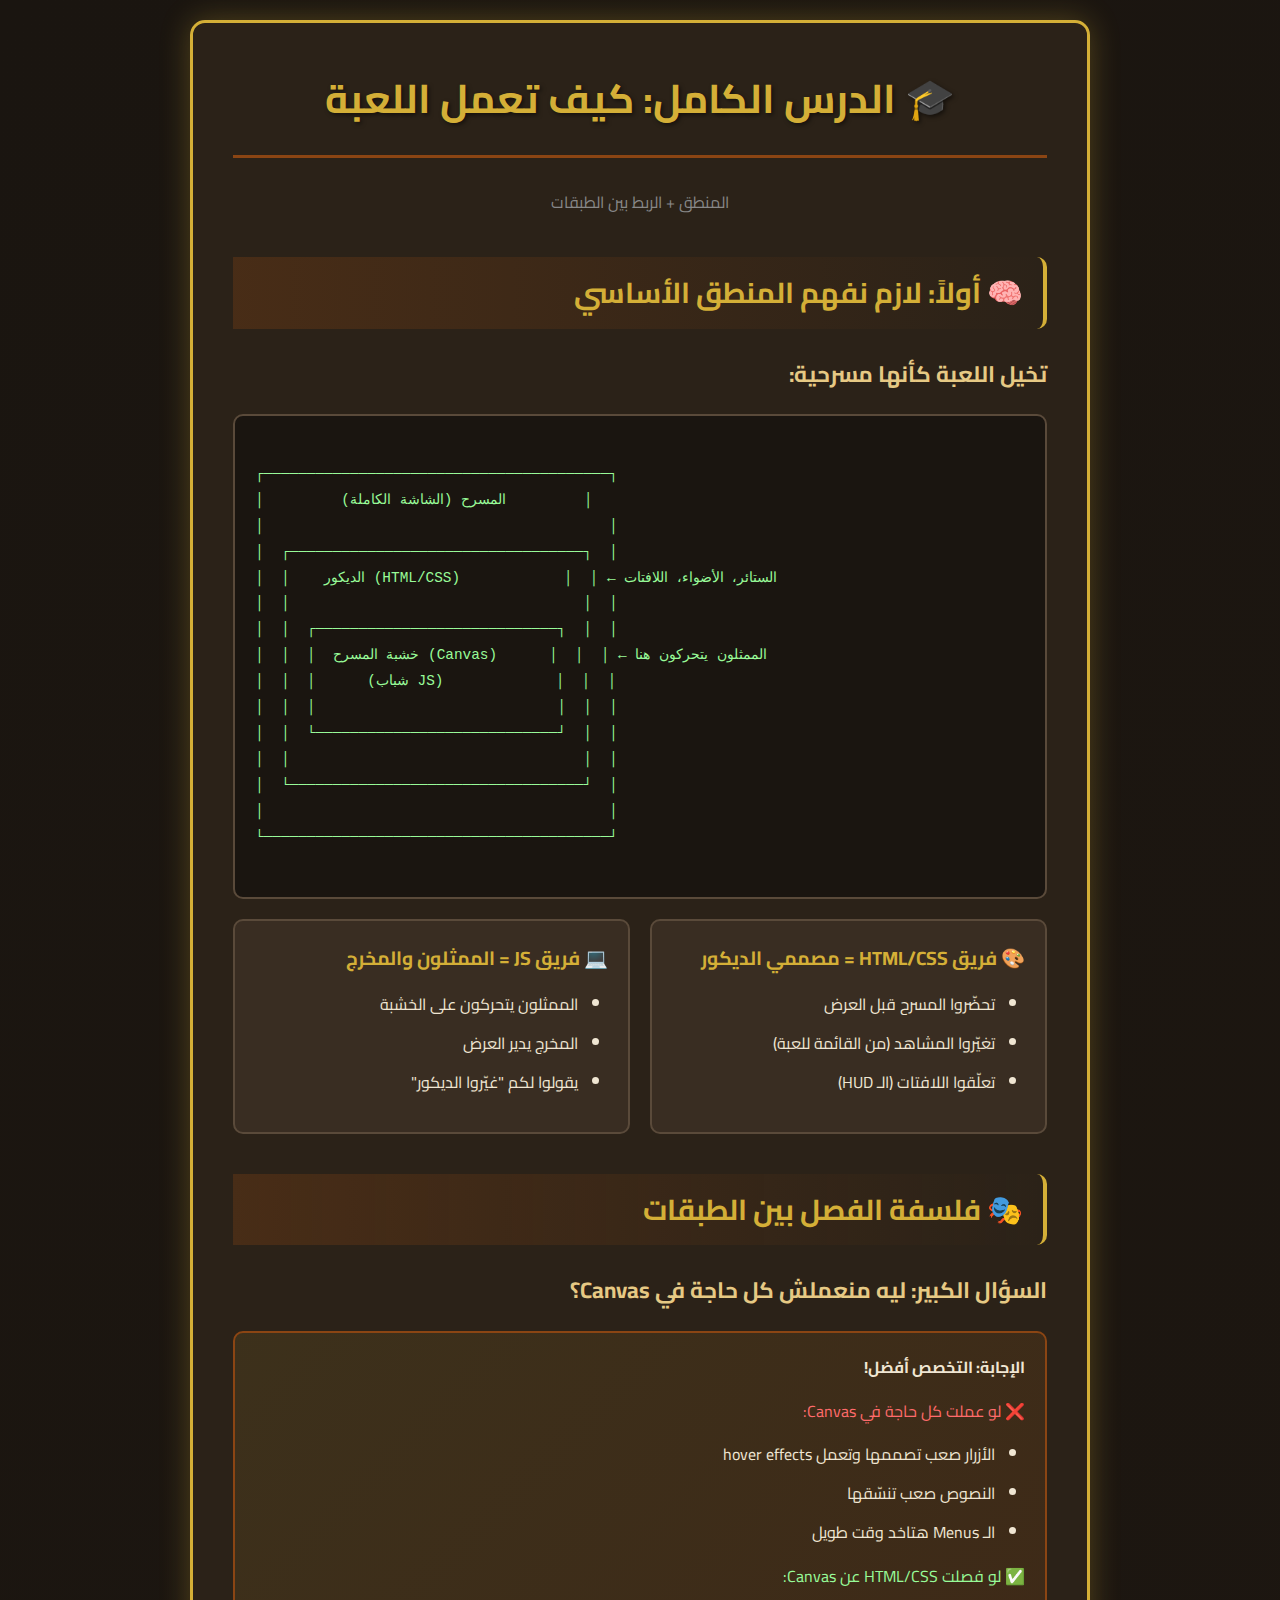
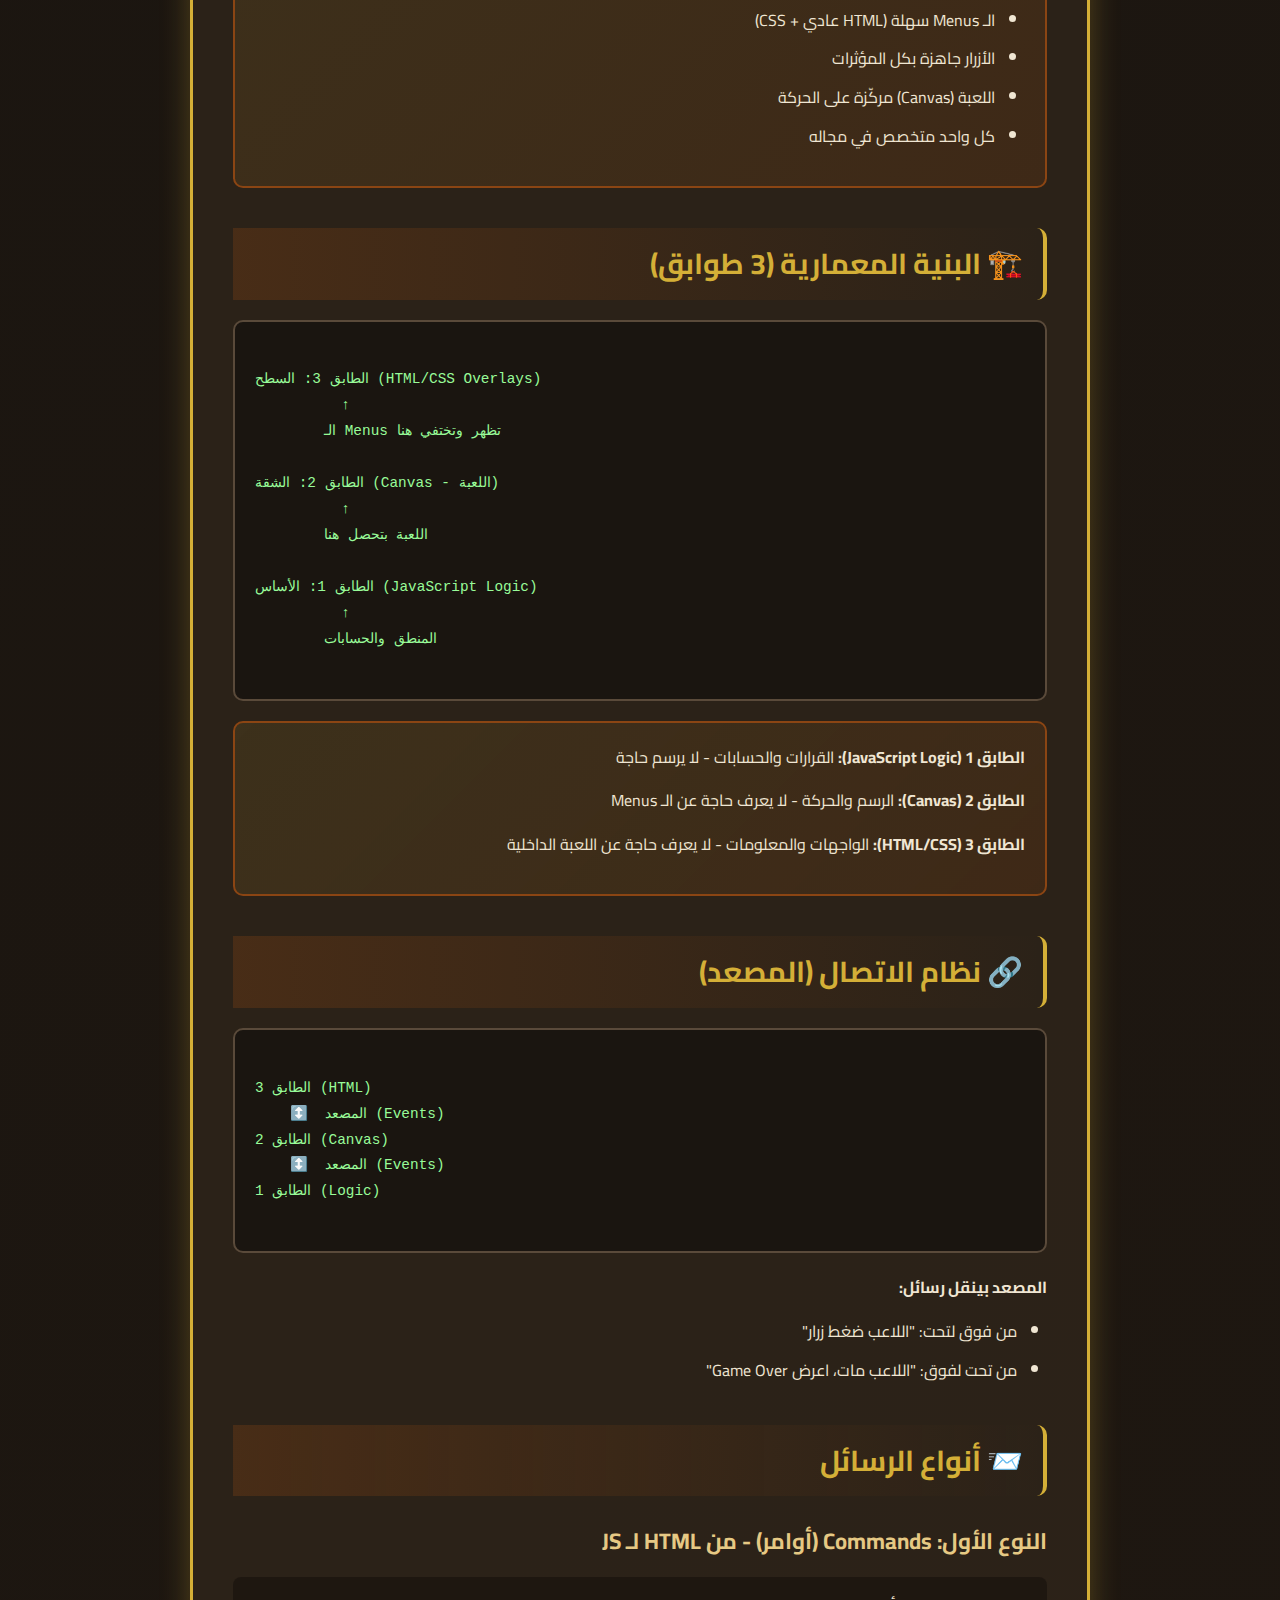
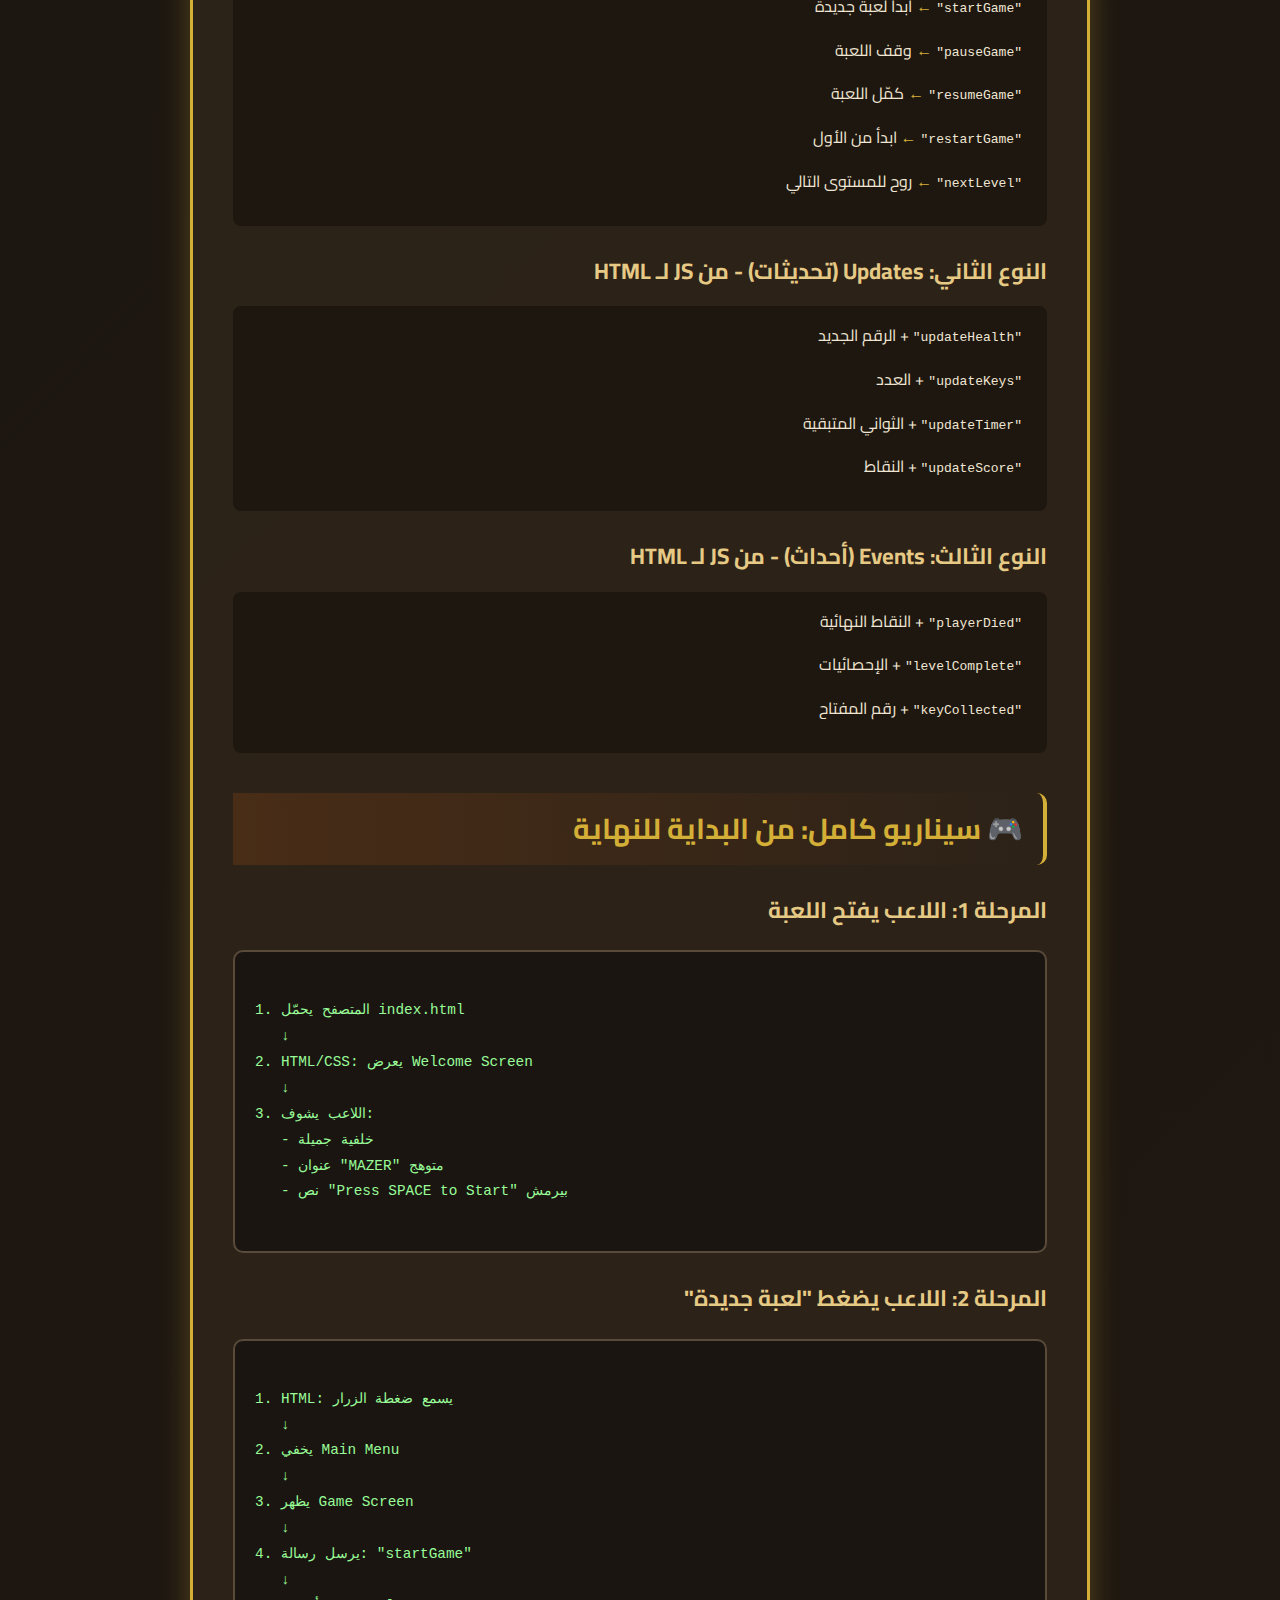
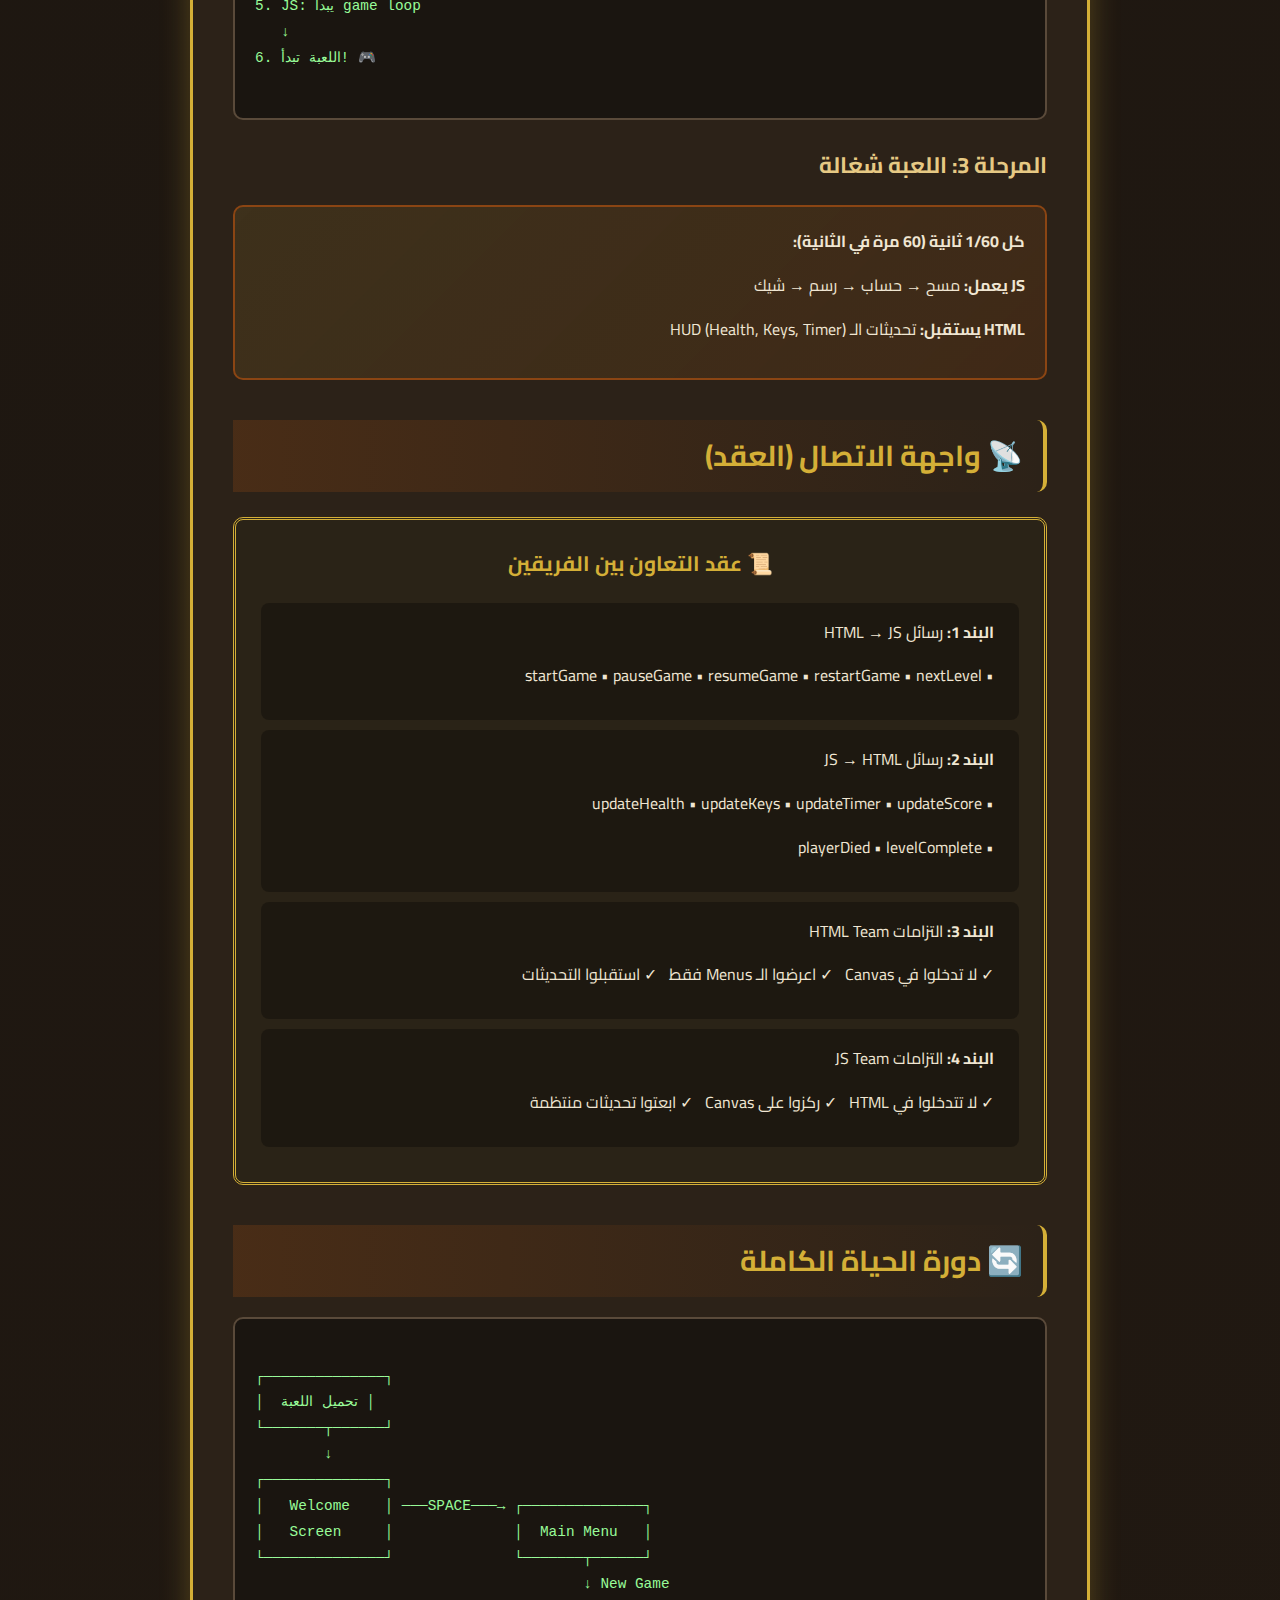
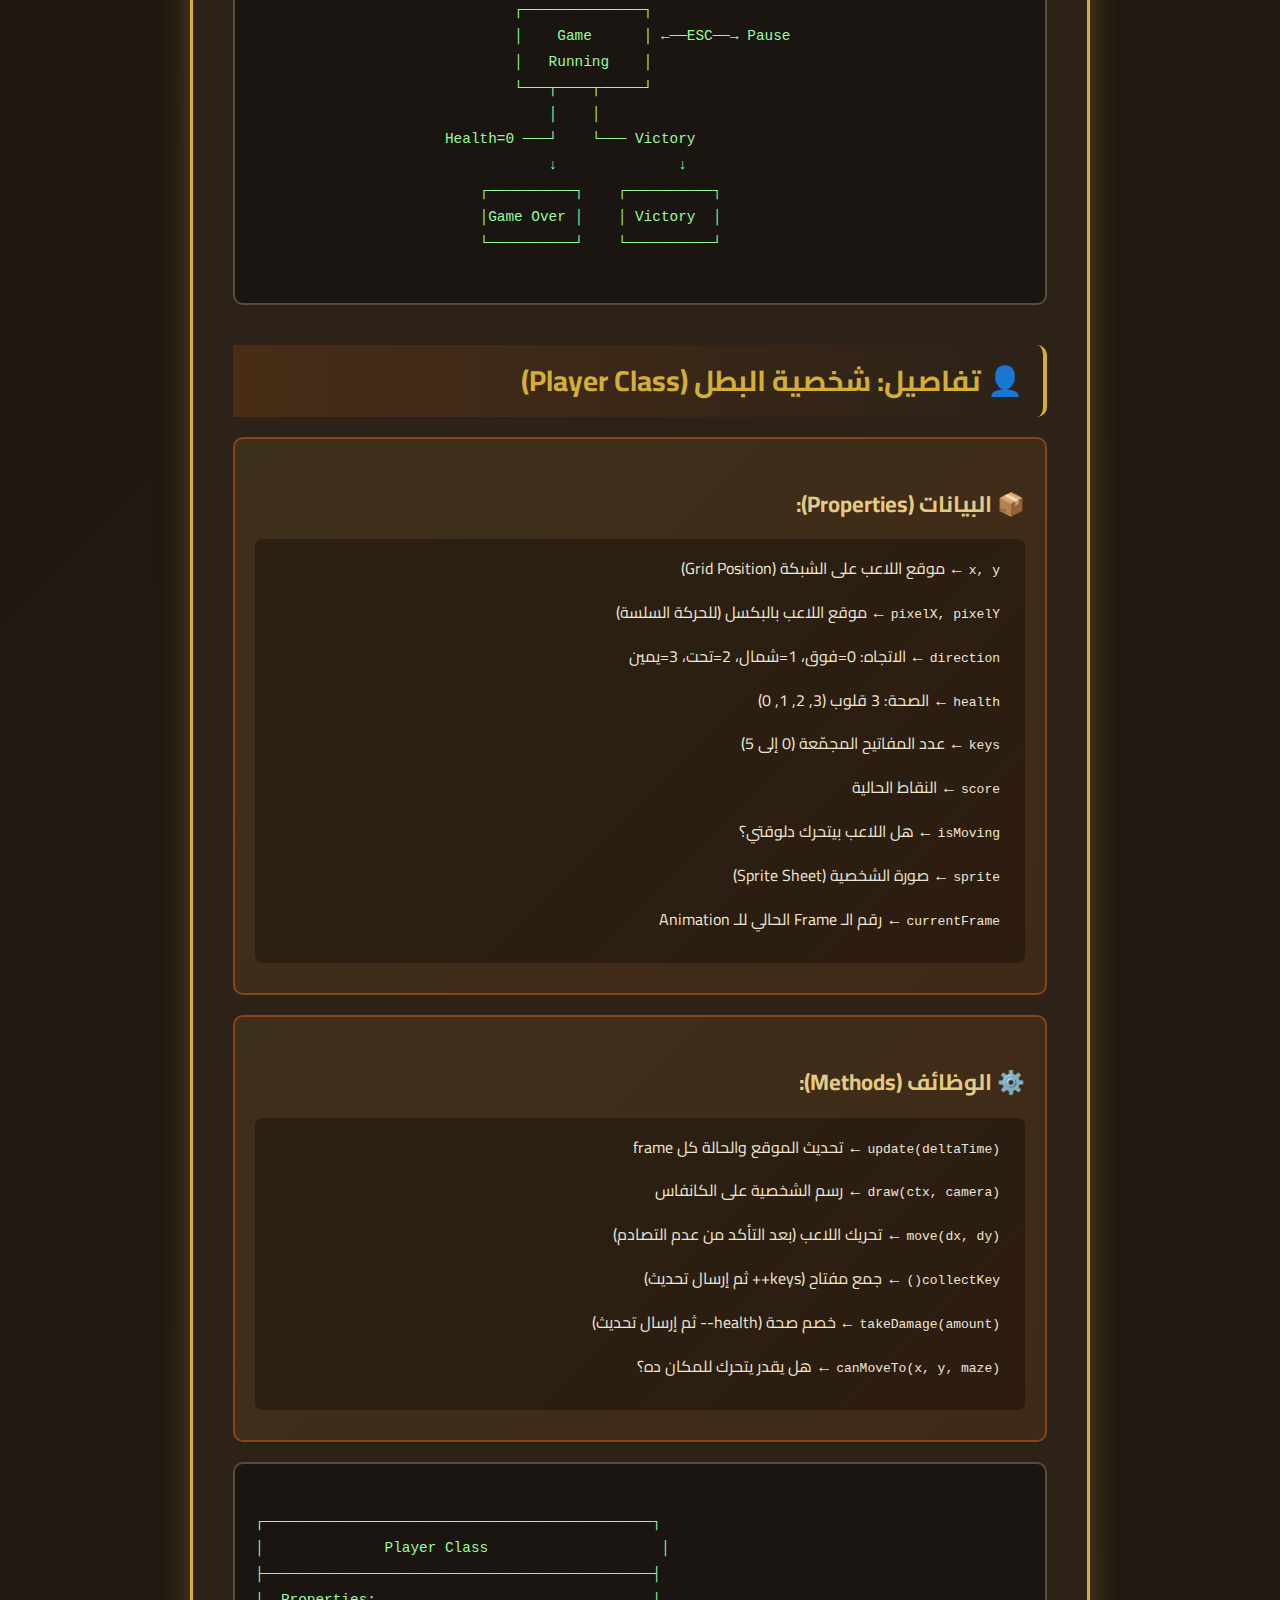
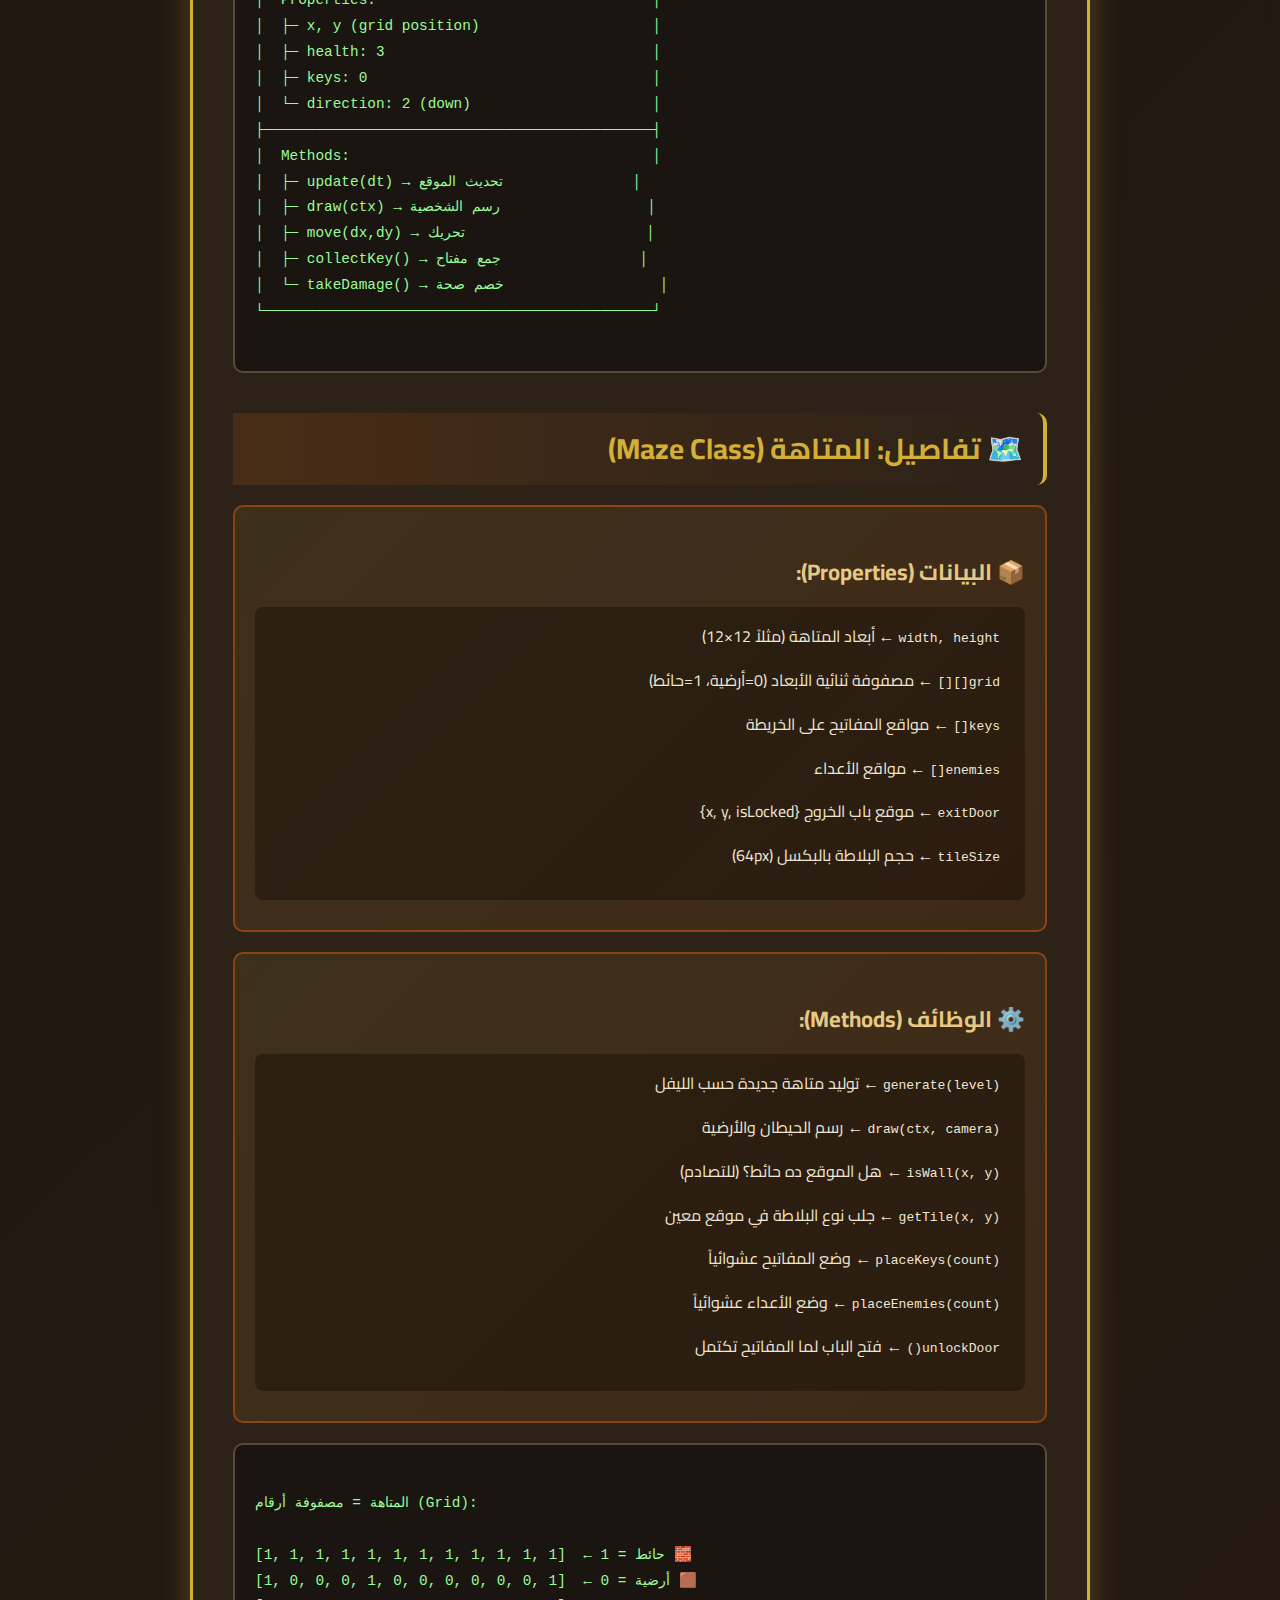
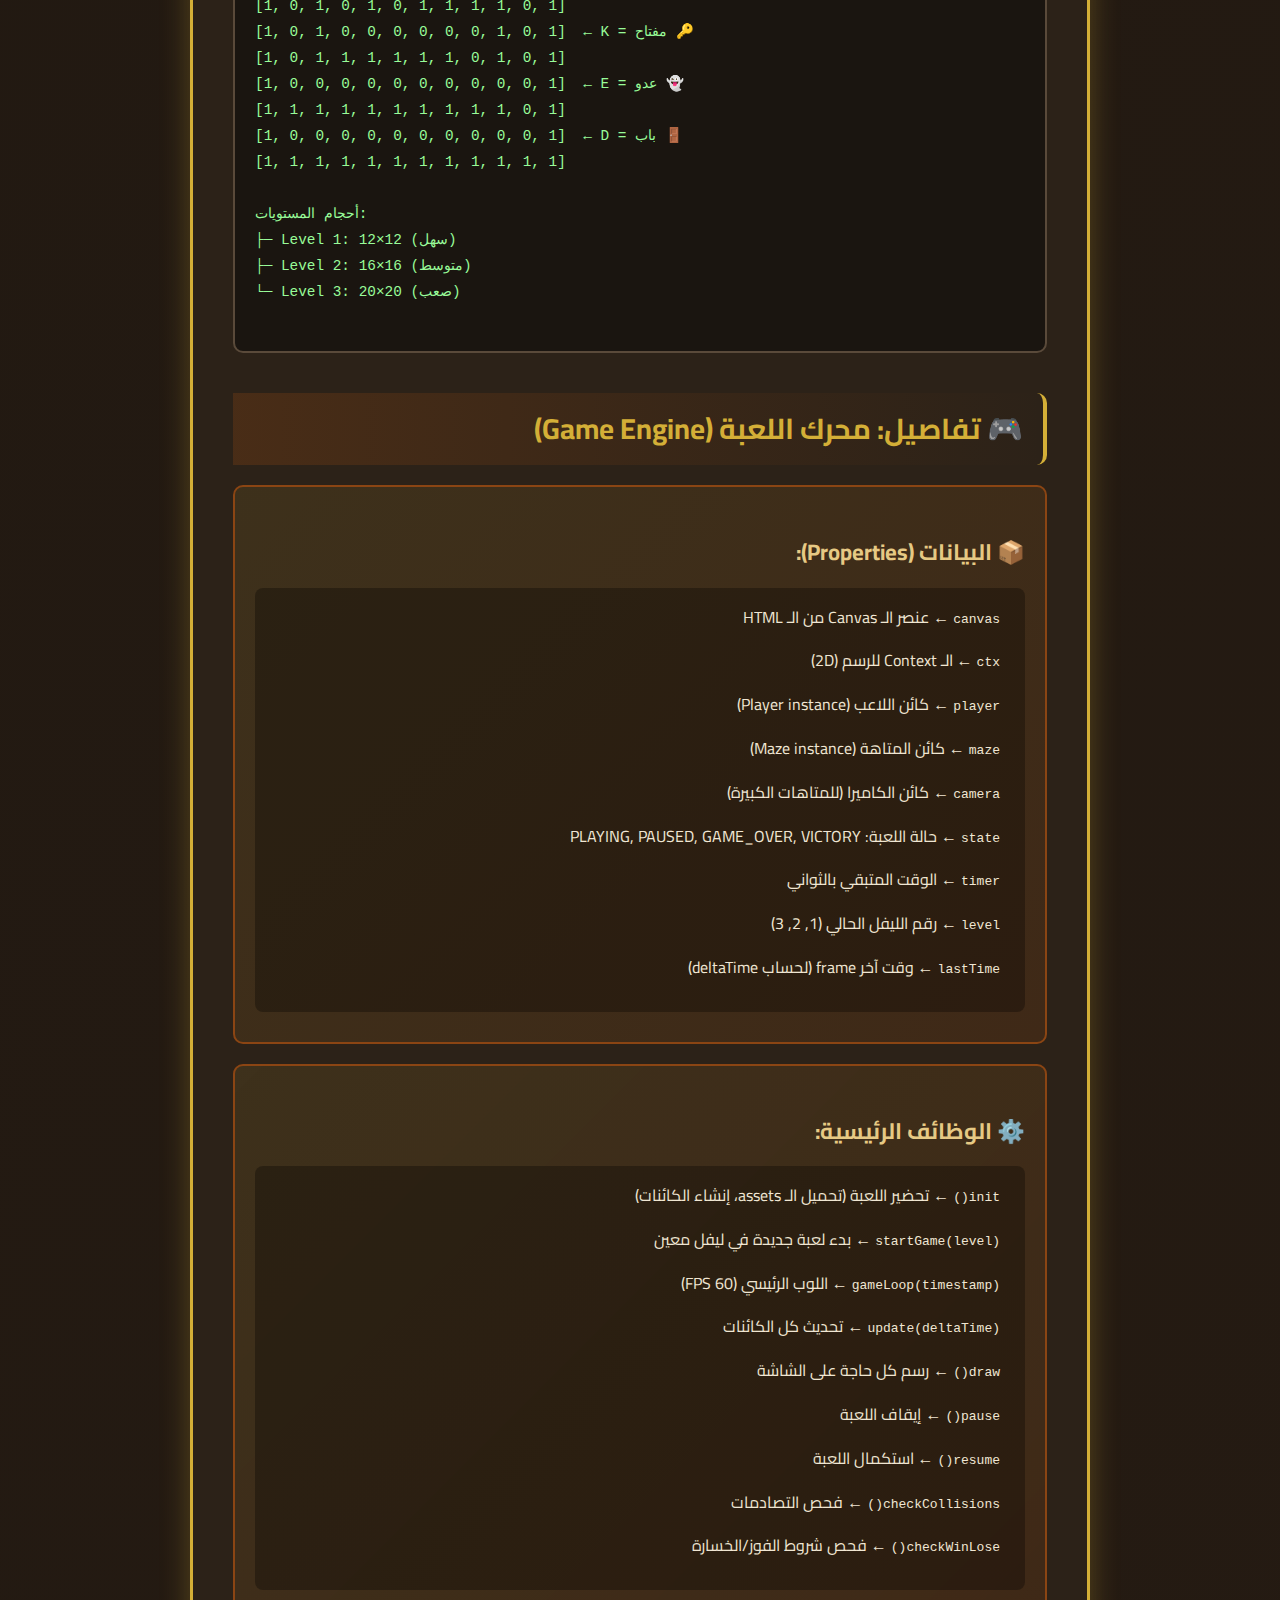
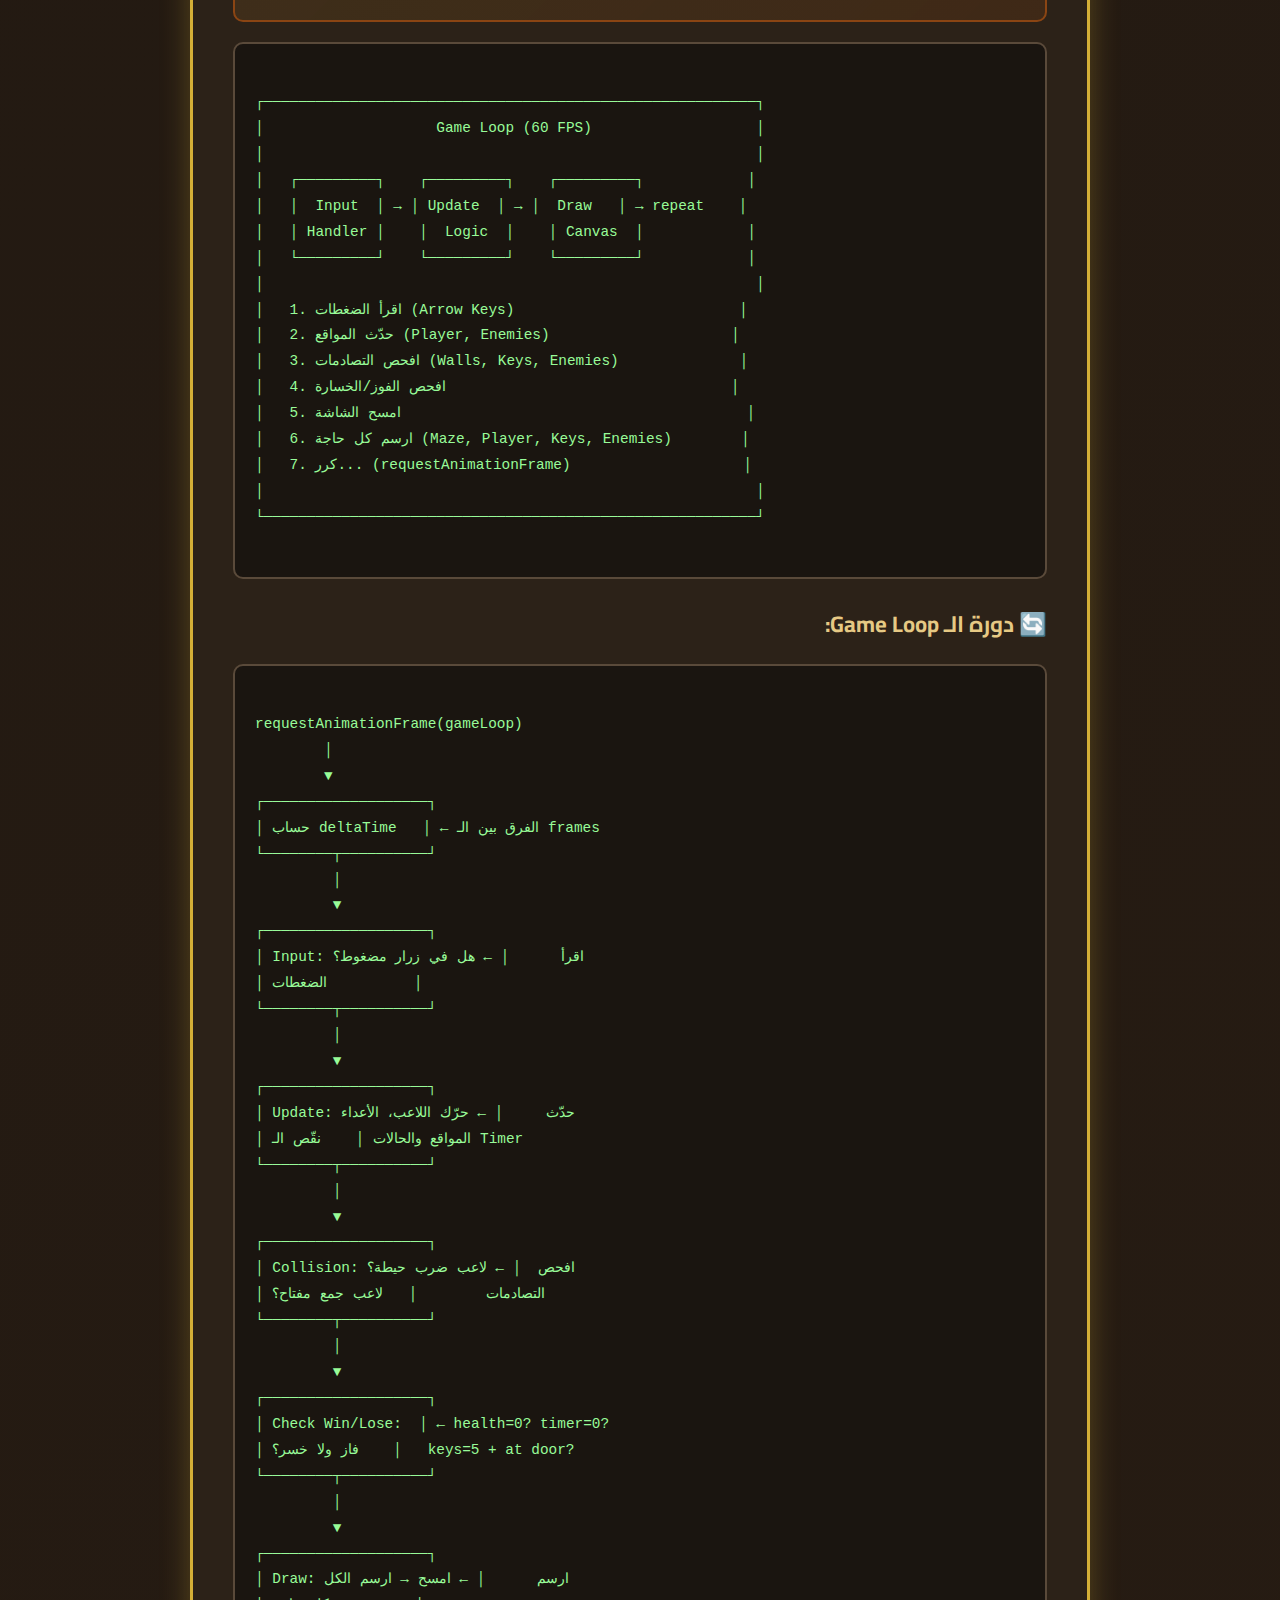
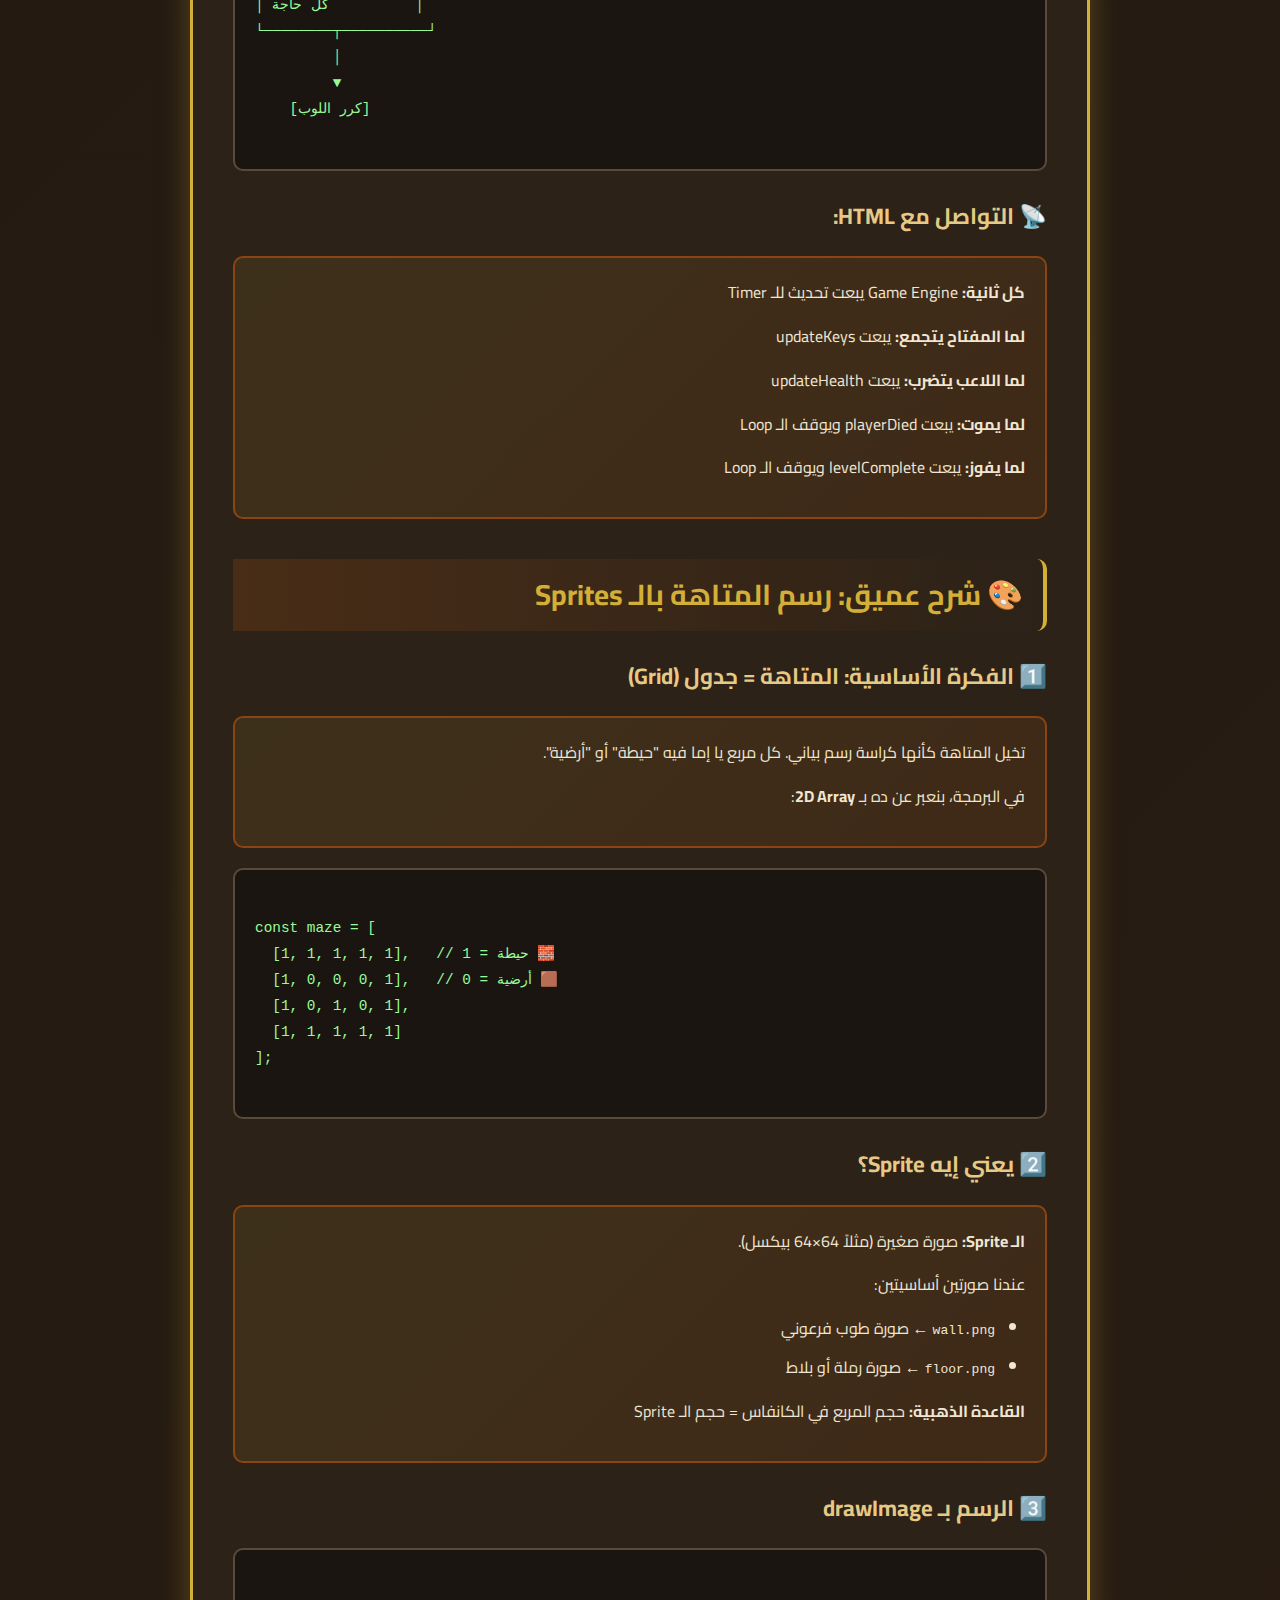
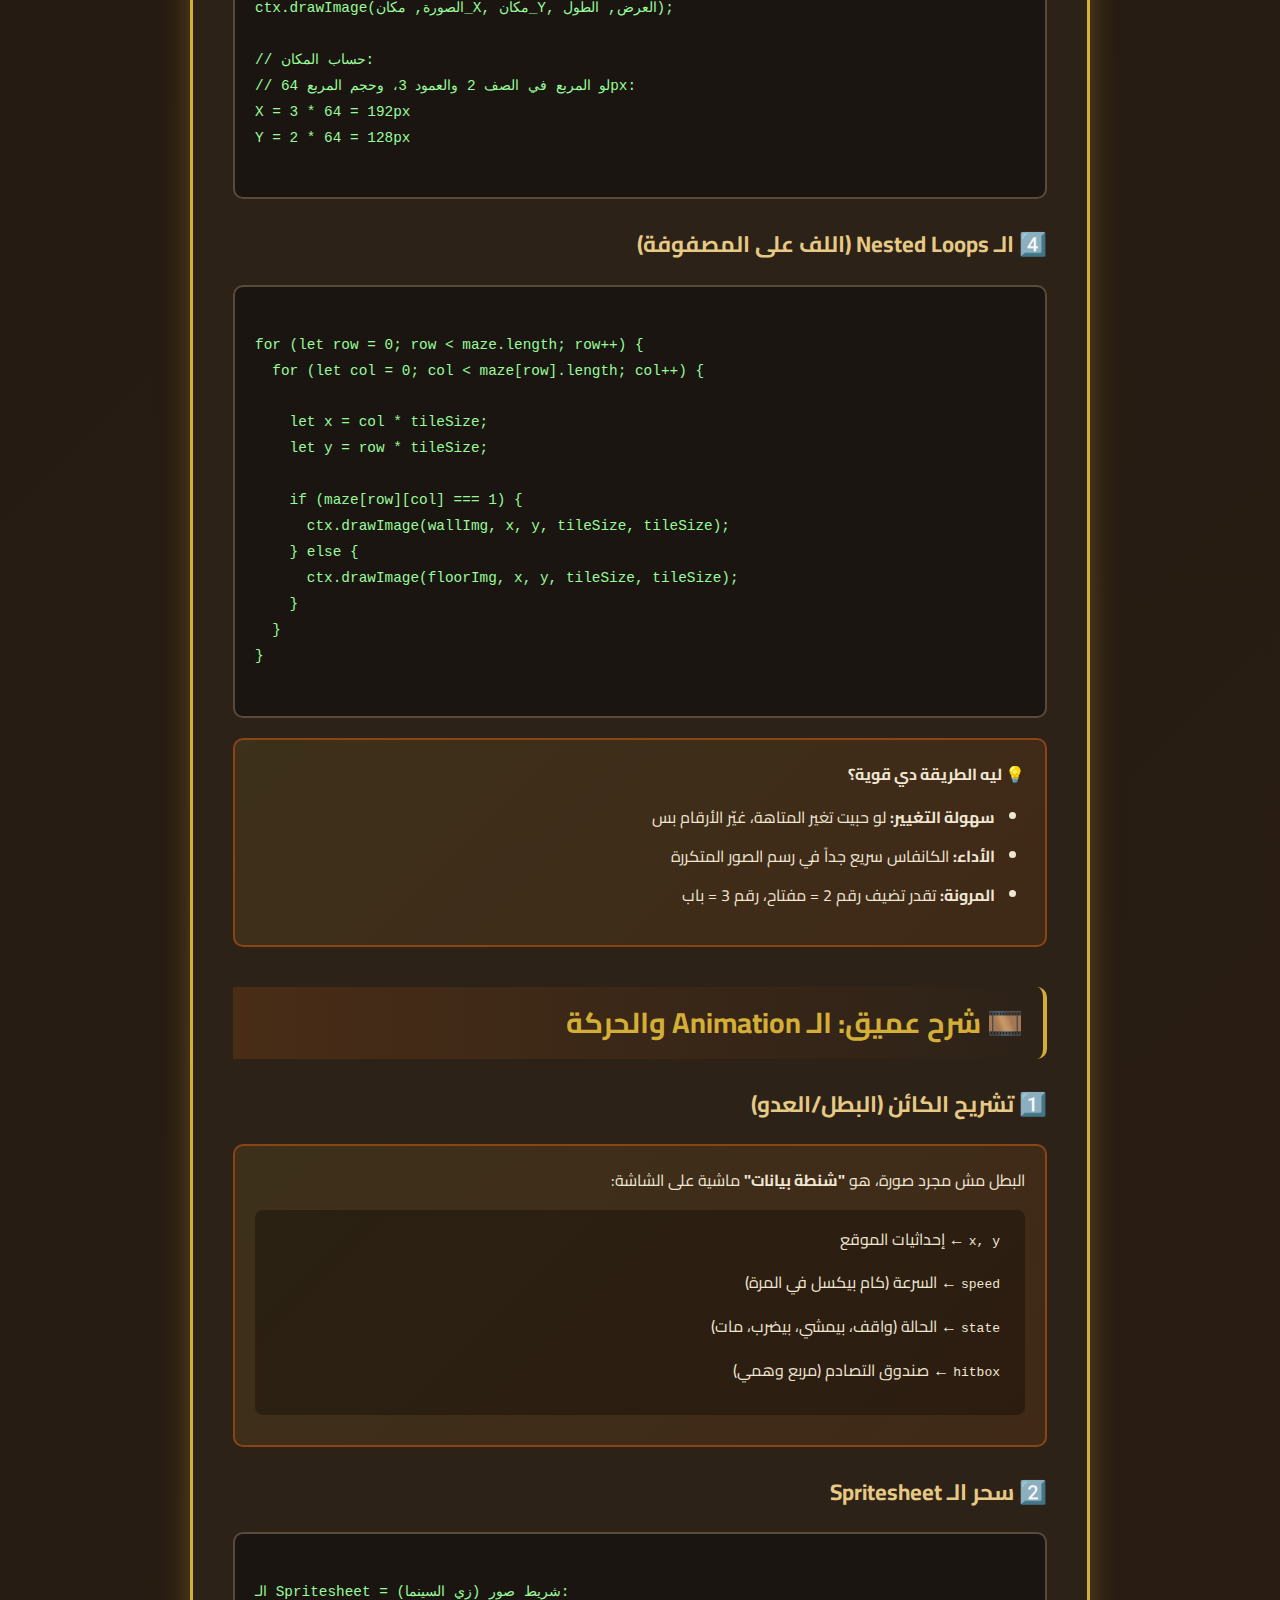
<file: guidance/game_architecture_docs.html>
<!DOCTYPE html>
<html lang="ar" dir="rtl">
<head>
    <meta charset="UTF-8">
    <meta name="viewport" content="width=device-width, initial-scale=1.0">
    <title>🎓 الدرس الكامل: كيف تعمل اللعبة</title>
    <style>
        @import url('https://fonts.googleapis.com/css2?family=Cairo:wght@400;600;700&display=swap');
        
        * {
            margin: 0;
            padding: 0;
            box-sizing: border-box;
        }
        
        body {
            font-family: 'Cairo', sans-serif;
            background: linear-gradient(135deg, #1a1510 0%, #2d1f14 100%);
            color: #f0e6d3;
            line-height: 1.8;
            padding: 20px;
            min-height: 100vh;
        }
        
        .container {
            max-width: 900px;
            margin: 0 auto;
            background: rgba(45, 35, 25, 0.9);
            border: 3px solid #d4af37;
            border-radius: 15px;
            padding: 40px;
            box-shadow: 0 0 30px rgba(212, 175, 55, 0.3);
        }
        
        h1 {
            color: #d4af37;
            text-align: center;
            font-size: 2.5em;
            margin-bottom: 30px;
            text-shadow: 2px 2px 4px rgba(0,0,0,0.5);
            border-bottom: 3px solid #8b4513;
            padding-bottom: 20px;
        }
        
        h2 {
            color: #d4af37;
            font-size: 1.8em;
            margin: 40px 0 20px;
            padding: 10px 20px;
            background: linear-gradient(90deg, rgba(139,69,19,0.3), transparent);
            border-right: 4px solid #d4af37;
            border-radius: 0 10px 10px 0;
        }
        
        h3 {
            color: #e6c984;
            font-size: 1.4em;
            margin: 25px 0 15px;
        }
        
        p {
            margin-bottom: 15px;
            text-align: justify;
        }
        
        .diagram {
            background: #1a1510;
            border: 2px solid #5a4a3a;
            border-radius: 10px;
            padding: 20px;
            margin: 20px 0;
            font-family: 'Courier New', monospace;
            direction: ltr;
            text-align: left;
            white-space: pre;
            overflow-x: auto;
            color: #98FB98;
            font-size: 0.9em;
        }
        
        .highlight-box {
            background: linear-gradient(135deg, rgba(212,175,55,0.1), rgba(139,69,19,0.2));
            border: 2px solid #8b4513;
            border-radius: 10px;
            padding: 20px;
            margin: 20px 0;
        }
        
        .good { color: #98FB98; }
        .bad { color: #ff6b6b; }
        
        ul, ol {
            margin: 15px 30px;
        }
        
        li {
            margin-bottom: 10px;
        }
        
        .team-section {
            display: grid;
            grid-template-columns: 1fr 1fr;
            gap: 20px;
            margin: 20px 0;
        }
        
        .team-card {
            background: rgba(90, 74, 58, 0.3);
            border: 2px solid #5a4a3a;
            border-radius: 10px;
            padding: 20px;
        }
        
        .team-card h4 {
            color: #d4af37;
            margin-bottom: 15px;
            font-size: 1.2em;
        }
        
        .contract {
            background: #2a2317;
            border: 3px double #d4af37;
            border-radius: 10px;
            padding: 25px;
            margin: 25px 0;
        }
        
        .contract h4 {
            text-align: center;
            color: #d4af37;
            margin-bottom: 20px;
            font-size: 1.3em;
        }
        
        .message-list {
            background: rgba(0,0,0,0.3);
            padding: 15px 25px;
            border-radius: 8px;
            margin: 10px 0;
        }
        
        .arrow {
            color: #d4af37;
            font-weight: bold;
        }
        
        .emoji {
            font-size: 1.2em;
        }
        
        .summary-box {
            background: linear-gradient(135deg, #3d3529, #2a2317);
            border: 3px solid #d4af37;
            border-radius: 15px;
            padding: 25px;
            margin: 30px 0;
        }
        
        .summary-box h3 {
            text-align: center;
            margin-bottom: 20px;
        }
        
        .check-list {
            list-style: none;
            margin: 0;
        }
        
        .check-list li::before {
            content: "✅ ";
        }
        
        @media (max-width: 768px) {
            .team-section {
                grid-template-columns: 1fr;
            }
            
            .container {
                padding: 20px;
            }
            
            h1 {
                font-size: 1.8em;
            }
        }
    </style>
</head>
<body>
    <div class="container">
        <h1>🎓 الدرس الكامل: كيف تعمل اللعبة</h1>
        <p style="text-align: center; color: #888; margin-bottom: 30px;">المنطق + الربط بين الطبقات</p>

        <!-- Section 1: Theater Analogy -->
        <h2>🧠 أولاً: لازم نفهم المنطق الأساسي</h2>
        
        <h3>تخيل اللعبة كأنها مسرحية:</h3>
        
        <div class="diagram">
┌────────────────────────────────────────┐
│         المسرح (الشاشة الكاملة)         │
│                                        │
│  ┌──────────────────────────────────┐  │
│  │    الديكور (HTML/CSS)            │  │ ← الستائر، الأضواء، اللافتات
│  │                                  │  │
│  │  ┌────────────────────────────┐  │  │
│  │  │  خشبة المسرح (Canvas)      │  │  │ ← الممثلون يتحركون هنا
│  │  │      (شباب JS)             │  │  │
│  │  │                            │  │  │
│  │  └────────────────────────────┘  │  │
│  │                                  │  │
│  └──────────────────────────────────┘  │
│                                        │
└────────────────────────────────────────┘
        </div>
        
        <div class="team-section">
            <div class="team-card">
                <h4>🎨 فريق HTML/CSS = مصممي الديكور</h4>
                <ul>
                    <li>تحضّروا المسرح قبل العرض</li>
                    <li>تغيّروا المشاهد (من القائمة للعبة)</li>
                    <li>تعلّقوا اللافتات (الـ HUD)</li>
                </ul>
            </div>
            <div class="team-card">
                <h4>💻 فريق JS = الممثلون والمخرج</h4>
                <ul>
                    <li>الممثلون يتحركون على الخشبة</li>
                    <li>المخرج يدير العرض</li>
                    <li>يقولوا لكم "غيّروا الديكور"</li>
                </ul>
            </div>
        </div>

        <!-- Section 2: Why Separate? -->
        <h2>🎭 فلسفة الفصل بين الطبقات</h2>
        
        <h3>السؤال الكبير: ليه منعملش كل حاجة في Canvas؟</h3>
        
        <div class="highlight-box">
            <p><strong>الإجابة: التخصص أفضل!</strong></p>
            
            <p class="bad">❌ لو عملت كل حاجة في Canvas:</p>
            <ul>
                <li>الأزرار صعب تصممها وتعمل hover effects</li>
                <li>النصوص صعب تنسّقها</li>
                <li>الـ Menus هتاخد وقت طويل</li>
            </ul>
            
            <p class="good">✅ لو فصلت HTML/CSS عن Canvas:</p>
            <ul>
                <li>الـ Menus سهلة (HTML عادي + CSS)</li>
                <li>الأزرار جاهزة بكل المؤثرات</li>
                <li>اللعبة (Canvas) مركّزة على الحركة</li>
                <li>كل واحد متخصص في مجاله</li>
            </ul>
        </div>

        <!-- Section 3: Architecture -->
        <h2>🏗️ البنية المعمارية (3 طوابق)</h2>
        
        <div class="diagram">
الطابق 3: السطح (HTML/CSS Overlays)
          ↑
        الـ Menus تظهر وتختفي هنا
        
الطابق 2: الشقة (Canvas - اللعبة)
          ↑
        اللعبة بتحصل هنا
        
الطابق 1: الأساس (JavaScript Logic)
          ↑
        المنطق والحسابات
        </div>
        
        <div class="highlight-box">
            <p><strong>الطابق 1 (JavaScript Logic):</strong> القرارات والحسابات - لا يرسم حاجة</p>
            <p><strong>الطابق 2 (Canvas):</strong> الرسم والحركة - لا يعرف حاجة عن الـ Menus</p>
            <p><strong>الطابق 3 (HTML/CSS):</strong> الواجهات والمعلومات - لا يعرف حاجة عن اللعبة الداخلية</p>
        </div>

        <!-- Section 4: Communication -->
        <h2>🔗 نظام الاتصال (المصعد)</h2>
        
        <div class="diagram">
الطابق 3 (HTML)
    ↕️  المصعد (Events)
الطابق 2 (Canvas)
    ↕️  المصعد (Events)
الطابق 1 (Logic)
        </div>
        
        <p><strong>المصعد بينقل رسائل:</strong></p>
        <ul>
            <li>من فوق لتحت: "اللاعب ضغط زرار"</li>
            <li>من تحت لفوق: "اللاعب مات، اعرض Game Over"</li>
        </ul>

        <!-- Section 5: Message Types -->
        <h2>📨 أنواع الرسائل</h2>
        
        <h3>النوع الأول: Commands (أوامر) - من HTML لـ JS</h3>
        <div class="message-list">
            <p><code>"startGame"</code> <span class="arrow">←</span> ابدأ لعبة جديدة</p>
            <p><code>"pauseGame"</code> <span class="arrow">←</span> وقف اللعبة</p>
            <p><code>"resumeGame"</code> <span class="arrow">←</span> كمّل اللعبة</p>
            <p><code>"restartGame"</code> <span class="arrow">←</span> ابدأ من الأول</p>
            <p><code>"nextLevel"</code> <span class="arrow">←</span> روح للمستوى التالي</p>
        </div>
        
        <h3>النوع الثاني: Updates (تحديثات) - من JS لـ HTML</h3>
        <div class="message-list">
            <p><code>"updateHealth"</code> + الرقم الجديد</p>
            <p><code>"updateKeys"</code> + العدد</p>
            <p><code>"updateTimer"</code> + الثواني المتبقية</p>
            <p><code>"updateScore"</code> + النقاط</p>
        </div>
        
        <h3>النوع الثالث: Events (أحداث) - من JS لـ HTML</h3>
        <div class="message-list">
            <p><code>"playerDied"</code> + النقاط النهائية</p>
            <p><code>"levelComplete"</code> + الإحصائيات</p>
            <p><code>"keyCollected"</code> + رقم المفتاح</p>
        </div>

        <!-- Section 6: Full Scenario -->
        <h2>🎮 سيناريو كامل: من البداية للنهاية</h2>
        
        <h3>المرحلة 1: اللاعب يفتح اللعبة</h3>
        <div class="diagram">
1. المتصفح يحمّل index.html
   ↓
2. HTML/CSS: يعرض Welcome Screen
   ↓
3. اللاعب يشوف:
   - خلفية جميلة
   - عنوان "MAZER" متوهج
   - نص "Press SPACE to Start" بيرمش
        </div>
        
        <h3>المرحلة 2: اللاعب يضغط "لعبة جديدة"</h3>
        <div class="diagram">
1. HTML: يسمع ضغطة الزرار
   ↓
2. يخفي Main Menu
   ↓
3. يظهر Game Screen
   ↓
4. يرسل رسالة: "startGame"
   ↓
5. JS: يبدأ game loop
   ↓
6. اللعبة تبدأ! 🎮
        </div>
        
        <h3>المرحلة 3: اللعبة شغالة</h3>
        <div class="highlight-box">
            <p><strong>كل 1/60 ثانية (60 مرة في الثانية):</strong></p>
            <p><strong>JS يعمل:</strong> مسح → حساب → رسم → شيك</p>
            <p><strong>HTML يستقبل:</strong> تحديثات الـ HUD (Health, Keys, Timer)</p>
        </div>

        <!-- Section 7: Contract -->
        <h2>📡 واجهة الاتصال (العقد)</h2>
        
        <div class="contract">
            <h4>📜 عقد التعاون بين الفريقين</h4>
            
            <div class="message-list">
                <p><strong>البند 1:</strong> رسائل HTML → JS</p>
                <p>• startGame • pauseGame • resumeGame • restartGame • nextLevel</p>
            </div>
            
            <div class="message-list">
                <p><strong>البند 2:</strong> رسائل JS → HTML</p>
                <p>• updateHealth • updateKeys • updateTimer • updateScore</p>
                <p>• playerDied • levelComplete</p>
            </div>
            
            <div class="message-list">
                <p><strong>البند 3:</strong> التزامات HTML Team</p>
                <p>✓ لا تدخلوا في Canvas &nbsp; ✓ اعرضوا الـ Menus فقط &nbsp; ✓ استقبلوا التحديثات</p>
            </div>
            
            <div class="message-list">
                <p><strong>البند 4:</strong> التزامات JS Team</p>
                <p>✓ لا تتدخلوا في HTML &nbsp; ✓ ركزوا على Canvas &nbsp; ✓ ابعتوا تحديثات منتظمة</p>
            </div>
        </div>

        <!-- Section 8: Life Cycle -->
        <h2>🔄 دورة الحياة الكاملة</h2>
        
        <div class="diagram">
┌──────────────┐
│  تحميل اللعبة │
└───────┬──────┘
        ↓
┌──────────────┐
│   Welcome    │ ───SPACE───→ ┌──────────────┐
│   Screen     │              │  Main Menu   │
└──────────────┘              └───────┬──────┘
                                      ↓ New Game
                              ┌──────────────┐
                              │    Game      │ ←──ESC──→ Pause
                              │   Running    │
                              └───┬────┬─────┘
                                  │    │
                      Health=0 ───┘    └─── Victory
                                  ↓              ↓
                          ┌──────────┐    ┌──────────┐
                          │Game Over │    │ Victory  │
                          └──────────┘    └──────────┘
        </div>

        <!-- Section 9: JS Modules Detail -->
        <h2>👤 تفاصيل: شخصية البطل (Player Class)</h2>
        
        <div class="highlight-box">
            <h3>📦 البيانات (Properties):</h3>
            <div class="message-list">
                <p><code>x, y</code> ← موقع اللاعب على الشبكة (Grid Position)</p>
                <p><code>pixelX, pixelY</code> ← موقع اللاعب بالبكسل (للحركة السلسة)</p>
                <p><code>direction</code> ← الاتجاه: 0=فوق، 1=شمال، 2=تحت، 3=يمين</p>
                <p><code>health</code> ← الصحة: 3 قلوب (3, 2, 1, 0)</p>
                <p><code>keys</code> ← عدد المفاتيح المجمّعة (0 إلى 5)</p>
                <p><code>score</code> ← النقاط الحالية</p>
                <p><code>isMoving</code> ← هل اللاعب بيتحرك دلوقتي؟</p>
                <p><code>sprite</code> ← صورة الشخصية (Sprite Sheet)</p>
                <p><code>currentFrame</code> ← رقم الـ Frame الحالي للـ Animation</p>
            </div>
        </div>
        
        <div class="highlight-box">
            <h3>⚙️ الوظائف (Methods):</h3>
            <div class="message-list">
                <p><code>update(deltaTime)</code> ← تحديث الموقع والحالة كل frame</p>
                <p><code>draw(ctx, camera)</code> ← رسم الشخصية على الكانفاس</p>
                <p><code>move(dx, dy)</code> ← تحريك اللاعب (بعد التأكد من عدم التصادم)</p>
                <p><code>collectKey()</code> ← جمع مفتاح (keys++ ثم إرسال تحديث)</p>
                <p><code>takeDamage(amount)</code> ← خصم صحة (health-- ثم إرسال تحديث)</p>
                <p><code>canMoveTo(x, y, maze)</code> ← هل يقدر يتحرك للمكان ده؟</p>
            </div>
        </div>
        
        <div class="diagram">
┌─────────────────────────────────────────────┐
│              Player Class                    │
├─────────────────────────────────────────────┤
│  Properties:                                │
│  ├─ x, y (grid position)                    │
│  ├─ health: 3                               │
│  ├─ keys: 0                                 │
│  └─ direction: 2 (down)                     │
├─────────────────────────────────────────────┤
│  Methods:                                   │
│  ├─ update(dt) → تحديث الموقع               │
│  ├─ draw(ctx) → رسم الشخصية                 │
│  ├─ move(dx,dy) → تحريك                     │
│  ├─ collectKey() → جمع مفتاح                │
│  └─ takeDamage() → خصم صحة                  │
└─────────────────────────────────────────────┘
        </div>

        <!-- Maze Class -->
        <h2>🗺️ تفاصيل: المتاهة (Maze Class)</h2>
        
        <div class="highlight-box">
            <h3>📦 البيانات (Properties):</h3>
            <div class="message-list">
                <p><code>width, height</code> ← أبعاد المتاهة (مثلاً 12×12)</p>
                <p><code>grid[][]</code> ← مصفوفة ثنائية الأبعاد (0=أرضية، 1=حائط)</p>
                <p><code>keys[]</code> ← مواقع المفاتيح على الخريطة</p>
                <p><code>enemies[]</code> ← مواقع الأعداء</p>
                <p><code>exitDoor</code> ← موقع باب الخروج {x, y, isLocked}</p>
                <p><code>tileSize</code> ← حجم البلاطة بالبكسل (64px)</p>
            </div>
        </div>
        
        <div class="highlight-box">
            <h3>⚙️ الوظائف (Methods):</h3>
            <div class="message-list">
                <p><code>generate(level)</code> ← توليد متاهة جديدة حسب الليفل</p>
                <p><code>draw(ctx, camera)</code> ← رسم الحيطان والأرضية</p>
                <p><code>isWall(x, y)</code> ← هل الموقع ده حائط؟ (للتصادم)</p>
                <p><code>getTile(x, y)</code> ← جلب نوع البلاطة في موقع معين</p>
                <p><code>placeKeys(count)</code> ← وضع المفاتيح عشوائياً</p>
                <p><code>placeEnemies(count)</code> ← وضع الأعداء عشوائياً</p>
                <p><code>unlockDoor()</code> ← فتح الباب لما المفاتيح تكتمل</p>
            </div>
        </div>
        
        <div class="diagram">
المتاهة = مصفوفة أرقام (Grid):

[1, 1, 1, 1, 1, 1, 1, 1, 1, 1, 1, 1]  ← 1 = حائط 🧱
[1, 0, 0, 0, 1, 0, 0, 0, 0, 0, 0, 1]  ← 0 = أرضية 🟫
[1, 0, 1, 0, 1, 0, 1, 1, 1, 1, 0, 1]
[1, 0, 1, 0, 0, 0, 0, 0, 0, 1, 0, 1]  ← K = مفتاح 🔑
[1, 0, 1, 1, 1, 1, 1, 1, 0, 1, 0, 1]
[1, 0, 0, 0, 0, 0, 0, 0, 0, 0, 0, 1]  ← E = عدو 👻
[1, 1, 1, 1, 1, 1, 1, 1, 1, 1, 0, 1]
[1, 0, 0, 0, 0, 0, 0, 0, 0, 0, 0, 1]  ← D = باب 🚪
[1, 1, 1, 1, 1, 1, 1, 1, 1, 1, 1, 1]

أحجام المستويات:
├─ Level 1: 12×12 (سهل)
├─ Level 2: 16×16 (متوسط)
└─ Level 3: 20×20 (صعب)
        </div>

        <!-- Game Engine -->
        <h2>🎮 تفاصيل: محرك اللعبة (Game Engine)</h2>
        
        <div class="highlight-box">
            <h3>📦 البيانات (Properties):</h3>
            <div class="message-list">
                <p><code>canvas</code> ← عنصر الـ Canvas من الـ HTML</p>
                <p><code>ctx</code> ← الـ Context للرسم (2D)</p>
                <p><code>player</code> ← كائن اللاعب (Player instance)</p>
                <p><code>maze</code> ← كائن المتاهة (Maze instance)</p>
                <p><code>camera</code> ← كائن الكاميرا (للمتاهات الكبيرة)</p>
                <p><code>state</code> ← حالة اللعبة: PLAYING, PAUSED, GAME_OVER, VICTORY</p>
                <p><code>timer</code> ← الوقت المتبقي بالثواني</p>
                <p><code>level</code> ← رقم الليفل الحالي (1, 2, 3)</p>
                <p><code>lastTime</code> ← وقت آخر frame (لحساب deltaTime)</p>
            </div>
        </div>
        
        <div class="highlight-box">
            <h3>⚙️ الوظائف الرئيسية:</h3>
            <div class="message-list">
                <p><code>init()</code> ← تحضير اللعبة (تحميل الـ assets، إنشاء الكائنات)</p>
                <p><code>startGame(level)</code> ← بدء لعبة جديدة في ليفل معين</p>
                <p><code>gameLoop(timestamp)</code> ← اللوب الرئيسي (60 FPS)</p>
                <p><code>update(deltaTime)</code> ← تحديث كل الكائنات</p>
                <p><code>draw()</code> ← رسم كل حاجة على الشاشة</p>
                <p><code>pause()</code> ← إيقاف اللعبة</p>
                <p><code>resume()</code> ← استكمال اللعبة</p>
                <p><code>checkCollisions()</code> ← فحص التصادمات</p>
                <p><code>checkWinLose()</code> ← فحص شروط الفوز/الخسارة</p>
            </div>
        </div>
        
        <div class="diagram">
┌─────────────────────────────────────────────────────────┐
│                    Game Loop (60 FPS)                   │
│                                                         │
│   ┌─────────┐    ┌─────────┐    ┌─────────┐            │
│   │  Input  │ → │ Update  │ → │  Draw   │ → repeat    │
│   │ Handler │    │  Logic  │    │ Canvas  │            │
│   └─────────┘    └─────────┘    └─────────┘            │
│                                                         │
│   1. اقرأ الضغطات (Arrow Keys)                          │
│   2. حدّث المواقع (Player, Enemies)                     │
│   3. افحص التصادمات (Walls, Keys, Enemies)              │
│   4. افحص الفوز/الخسارة                                 │
│   5. امسح الشاشة                                        │
│   6. ارسم كل حاجة (Maze, Player, Keys, Enemies)        │
│   7. كرر... (requestAnimationFrame)                    │
│                                                         │
└─────────────────────────────────────────────────────────┘
        </div>
        
        <h3>🔄 دورة الـ Game Loop:</h3>
        <div class="diagram">
requestAnimationFrame(gameLoop)
        │
        ▼
┌───────────────────┐
│ حساب deltaTime   │ ← الفرق بين الـ frames
└────────┬──────────┘
         │
         ▼
┌───────────────────┐
│ Input: اقرأ      │ ← هل في زرار مضغوط؟
│ الضغطات          │
└────────┬──────────┘
         │
         ▼
┌───────────────────┐
│ Update: حدّث     │ ← حرّك اللاعب، الأعداء
│ المواقع والحالات │    نقّص الـ Timer
└────────┬──────────┘
         │
         ▼
┌───────────────────┐
│ Collision: افحص  │ ← لاعب ضرب حيطة؟
│ التصادمات        │   لاعب جمع مفتاح؟
└────────┬──────────┘
         │
         ▼
┌───────────────────┐
│ Check Win/Lose:  │ ← health=0? timer=0?
│ فاز ولا خسر؟    │   keys=5 + at door?
└────────┬──────────┘
         │
         ▼
┌───────────────────┐
│ Draw: ارسم      │ ← امسح → ارسم الكل
│ كل حاجة          │
└────────┬──────────┘
         │
         ▼
    [كرر اللوب]
        </div>

        <h3>📡 التواصل مع HTML:</h3>
        <div class="highlight-box">
            <p><strong>كل ثانية:</strong> Game Engine يبعت تحديث للـ Timer</p>
            <p><strong>لما المفتاح يتجمع:</strong> يبعت updateKeys</p>
            <p><strong>لما اللاعب يتضرب:</strong> يبعت updateHealth</p>
            <p><strong>لما يموت:</strong> يبعت playerDied ويوقف الـ Loop</p>
            <p><strong>لما يفوز:</strong> يبعت levelComplete ويوقف الـ Loop</p>
        </div>
        <!-- Section: Deep Dive - Canvas & Sprites -->
        <h2>🎨 شرح عميق: رسم المتاهة بالـ Sprites</h2>
        
        <h3>1️⃣ الفكرة الأساسية: المتاهة = جدول (Grid)</h3>
        <div class="highlight-box">
            <p>تخيل المتاهة كأنها كراسة رسم بياني. كل مربع يا إما فيه "حيطة" أو "أرضية".</p>
            <p>في البرمجة، بنعبر عن ده بـ <strong>2D Array</strong>:</p>
        </div>
        
        <div class="diagram">
const maze = [
  [1, 1, 1, 1, 1],   // 1 = حيطة 🧱
  [1, 0, 0, 0, 1],   // 0 = أرضية 🟫
  [1, 0, 1, 0, 1],
  [1, 1, 1, 1, 1]
];
        </div>
        
        <h3>2️⃣ يعني إيه Sprite؟</h3>
        <div class="highlight-box">
            <p><strong>الـ Sprite:</strong> صورة صغيرة (مثلاً 64×64 بيكسل).</p>
            <p>عندنا صورتين أساسيتين:</p>
            <ul>
                <li><code>wall.png</code> ← صورة طوب فرعوني</li>
                <li><code>floor.png</code> ← صورة رملة أو بلاط</li>
            </ul>
            <p><strong>القاعدة الذهبية:</strong> حجم المربع في الكانفاس = حجم الـ Sprite</p>
        </div>
        
        <h3>3️⃣ الرسم بـ drawImage</h3>
        <div class="diagram">
ctx.drawImage(الصورة, مكان_X, مكان_Y, العرض, الطول);

// حساب المكان:
// لو المربع في الصف 2 والعمود 3، وحجم المربع 64px:
X = 3 * 64 = 192px
Y = 2 * 64 = 128px
        </div>
        
        <h3>4️⃣ الـ Nested Loops (اللف على المصفوفة)</h3>
        <div class="diagram">
for (let row = 0; row < maze.length; row++) {
  for (let col = 0; col < maze[row].length; col++) {
    
    let x = col * tileSize;
    let y = row * tileSize;

    if (maze[row][col] === 1) {
      ctx.drawImage(wallImg, x, y, tileSize, tileSize);
    } else {
      ctx.drawImage(floorImg, x, y, tileSize, tileSize);
    }
  }
}
        </div>
        
        <div class="highlight-box">
            <h4>💡 ليه الطريقة دي قوية؟</h4>
            <ul>
                <li><strong>سهولة التغيير:</strong> لو حبيت تغير المتاهة، غيّر الأرقام بس</li>
                <li><strong>الأداء:</strong> الكانفاس سريع جداً في رسم الصور المتكررة</li>
                <li><strong>المرونة:</strong> تقدر تضيف رقم 2 = مفتاح، رقم 3 = باب</li>
            </ul>
        </div>

        <!-- Section: Animation -->
        <h2>🎞️ شرح عميق: الـ Animation والحركة</h2>
        
        <h3>1️⃣ تشريح الكائن (البطل/العدو)</h3>
        <div class="highlight-box">
            <p>البطل مش مجرد صورة، هو <strong>"شنطة بيانات"</strong> ماشية على الشاشة:</p>
            <div class="message-list">
                <p><code>x, y</code> ← إحداثيات الموقع</p>
                <p><code>speed</code> ← السرعة (كام بيكسل في المرة)</p>
                <p><code>state</code> ← الحالة (واقف، بيمشي، بيضرب، مات)</p>
                <p><code>hitbox</code> ← صندوق التصادم (مربع وهمي)</p>
            </div>
        </div>
        
        <h3>2️⃣ سحر الـ Spritesheet</h3>
        <div class="diagram">
الـ Spritesheet = شريط صور (زي السينما):

┌─────┬─────┬─────┬─────┬─────┬─────┬─────┬─────┬─────┐
│ F1  │ F2  │ F3  │ F4  │ F5  │ F6  │ F7  │ F8  │ F9  │  ← صف المشي لتحت
├─────┼─────┼─────┼─────┼─────┼─────┼─────┼─────┼─────┤
│ F1  │ F2  │ F3  │ F4  │ F5  │ F6  │ F7  │ F8  │ F9  │  ← صف المشي لفوق
├─────┼─────┼─────┼─────┼─────┼─────┼─────┼─────┼─────┤
│ F1  │ F2  │ F3  │ F4  │ F5  │ F6  │ F7  │ F8  │ F9  │  ← صف المشي يمين
├─────┼─────┼─────┼─────┼─────┼─────┼─────┼─────┼─────┤
│ F1  │ F2  │ F3  │ F4  │ F5  │ F6  │ F7  │ F8  │ F9  │  ← صف المشي شمال
└─────┴─────┴─────┴─────┴─────┴─────┴─────┴─────┴─────┘

• الكانفاس بيقص مربع واحد ويرسمه
• في الـ Frame اللي بعدها يقص المربع اللي جنبه
• بتكرار 60 FPS، العين بتشوف "حركة" طبيعية
        </div>

        <!-- Section: Collision -->
        <h2>🛡️ شرح عميق: التصادم (Collision Detection)</h2>
        
        <h3>التصادم مع الحيطة (Look Ahead Logic)</h3>
        <div class="highlight-box">
            <p><strong>الفكرة:</strong> لما اللاعب يدوس سهم، الكود مش بيحركه فوراً!</p>
            <ol>
                <li>الكود بيسأل الأول: "لو اللاعب مشي، المكان الجديد فيه حيطة؟"</li>
                <li>لو فيه حيطة ← يرفض الحركة</li>
                <li>لو فاضي ← يسمح بالحركة</li>
            </ol>
        </div>
        
        <div class="diagram">
function canMoveTo(newX, newY) {
  // حوّل الـ pixel position لـ grid position
  let gridX = Math.floor(newX / tileSize);
  let gridY = Math.floor(newY / tileSize);
  
  // شوف الخانة دي في المصفوفة
  if (maze[gridY][gridX] === 1) {
    return false; // حيطة! امنع الحركة
  }
  return true; // فاضي، اتفضل
}
        </div>
        
        <h3>التصادم مع العدو (AABB Collision)</h3>
        <div class="diagram">
┌─────────────┐        ┌─────────────┐
│   Player    │        │   Enemy     │
│   Hitbox    │  ──→   │   Hitbox    │
│  (x1,y1,w,h)│        │  (x2,y2,w,h)│
└─────────────┘        └─────────────┘

// هل المربعين متداخلين؟
function checkCollision(a, b) {
  return a.x < b.x + b.width &&
         a.x + a.width > b.x &&
         a.y < b.y + b.height &&
         a.y + a.height > b.y;
}

// لو true → اللاعب اتضرب!
        </div>

        <!-- Section: Enemy AI -->
        <h2>🧟 شرح عميق: ذكاء الأعداء (Enemy AI)</h2>
        
        <h3>طريقتين أساسيتين:</h3>
        <div class="team-section">
            <div class="team-card">
                <h4>1️⃣ الحركة العشوائية (Patrolling)</h4>
                <ul>
                    <li>المومياء بتمشي في اتجاه معين</li>
                    <li>أول ما تخبط في حيطة</li>
                    <li>تختار اتجاه تاني عشوائي</li>
                </ul>
            </div>
            <div class="team-card">
                <h4>2️⃣ المطاردة (Hunting)</h4>
                <ul>
                    <li>المومياء بتقارن مكانها بمكانك</li>
                    <li>لو X بتاعك أكبر → تمشي يمين</li>
                    <li>كأنها "شامة ريحتك"</li>
                </ul>
            </div>
        </div>
        
        <div class="diagram">
// منطق المطاردة البسيط:
function updateEnemy(enemy, player) {
  if (player.x > enemy.x) {
    enemy.x += enemy.speed; // روح يمين
  } else if (player.x < enemy.x) {
    enemy.x -= enemy.speed; // روح شمال
  }
  
  if (player.y > enemy.y) {
    enemy.y += enemy.speed; // روح تحت
  } else if (player.y < enemy.y) {
    enemy.y -= enemy.speed; // روح فوق
  }
}
        </div>

        <!-- Section: OOP Architecture -->
        <h2>🏗️ شرح عميق: البرمجة الكائنية (OOP)</h2>
        
        <h3>ليه OOP هو الملك في الألعاب؟ 👑</h3>
        <div class="highlight-box">
            <p>تخيل اللعبة كمسرحية. كل ممثل ليه:</p>
            <ul>
                <li><strong>خصائص (Properties):</strong> طوله، لونه، مكانه، طاقته</li>
                <li><strong>أفعال (Methods):</strong> يمشي، يضرب، يختفي</li>
            </ul>
            <p>بدل ما تكتب كود لكل مومياء، بتعمل "قالب" (Class) وتطلع منه 100 مومياء!</p>
        </div>
        
        <div class="diagram">
// قالب اللاعب (Player Class)
class Player {
  constructor(x, y) {
    this.x = x;
    this.y = y;
    this.health = 3;
    this.keys = 0;
  }
  
  move(dir) { /* منطق الحركة */ }
  draw(ctx) { /* رسم الشخصية */ }
  takeDamage() { this.health--; }
}

// قالب العدو (Enemy Class)
class Enemy {
  constructor(x, y, speed) {
    this.x = x;
    this.y = y;
    this.speed = speed;
  }
  
  update(player) { /* منطق المطاردة */ }
  draw(ctx) { /* رسم المومياء */ }
}
        </div>
        
        <h3>الهيكل التنظيمي:</h3>
        <div class="diagram">
┌─────────────────────────────────────────────┐
│              Game Engine (المدير)            │
├─────────────────────────────────────────────┤
│                                             │
│   ┌─────────┐  ┌─────────┐  ┌───────────┐  │
│   │  Player │  │   Maze  │  │ Enemies[] │  │
│   └─────────┘  └─────────┘  └───────────┘  │
│                                             │
│   • new Player(startX, startY)             │
│   • new Maze(level)                        │
│   • [new Enemy(), new Enemy(), ...]        │
│                                             │
│   gameLoop() {                             │
│     player.update();                       │
│     enemies.forEach(e => e.update());      │
│     checkCollisions();                     │
│     draw();                                │
│   }                                        │
└─────────────────────────────────────────────┘
        </div>
        
        <h3>جدول الربط:</h3>
        <div class="contract">
            <table style="width: 100%; border-collapse: collapse; color: #f0e6d3;">
                <tr style="border-bottom: 1px solid #5a4a3a;">
                    <th style="padding: 10px; text-align: right;">الكيان</th>
                    <th style="padding: 10px; text-align: right;">وظيفته في الربط</th>
                </tr>
                <tr style="border-bottom: 1px solid #5a4a3a;">
                    <td style="padding: 10px;"><strong>المتاهة (Maze)</strong></td>
                    <td style="padding: 10px;">المرجع - اللاعب والوحوش بيسألوها: "ينفع نتحرك؟"</td>
                </tr>
                <tr style="border-bottom: 1px solid #5a4a3a;">
                    <td style="padding: 10px;"><strong>اللاعب (Player)</strong></td>
                    <td style="padding: 10px;">بيبعت مكانه للـ Game Engine عشان يشوف لو خبط</td>
                </tr>
                <tr style="border-bottom: 1px solid #5a4a3a;">
                    <td style="padding: 10px;"><strong>الوحوش (Enemies)</strong></td>
                    <td style="padding: 10px;">بيلفوا في مصفوفة، وكل فريم بيتحدثوا</td>
                </tr>
                <tr>
                    <td style="padding: 10px;"><strong>الـ UI (HTML/CSS)</strong></td>
                    <td style="padding: 10px;">بتاخد الأرقام من player.health وتعرضها</td>
                </tr>
            </table>
        </div>

        <!-- Section 10: Summary -->
        <h2>🎓 الخلاصة</h2>
        
        <div class="summary-box">
            <h3>📝 النقاط المهمة</h3>
            <ul class="check-list">
                <li><strong>فصل واضح:</strong> HTML للواجهة، Canvas للعبة</li>
                <li><strong>تواصل عن طريق رسائل:</strong> Events System</li>
                <li><strong>كل واحد في تخصصه:</strong> Separation of Concerns</li>
                <li><strong>مصدر واحد للحقيقة:</strong> JS يحسب، HTML يعرض</li>
                <li><strong>أوضاع واضحة:</strong> كل شاشة = وضع</li>
                <li><strong>عقد متفق عليه:</strong> الرسائل المتبادلة</li>
            </ul>
        </div>
        
        <p style="text-align: center; font-size: 1.5em; margin-top: 40px;">
            <strong>فهمتوا المنطق؟ الآن جاهزين للتنفيذ! 🎓✨</strong>
        </p>
        
        <p style="text-align: center; color: #888; margin-top: 30px; font-size: 0.9em;">
            Mazer Project - ITI Open Source Track 2026
        </p>
    </div>
</body>
</html>
</file>
